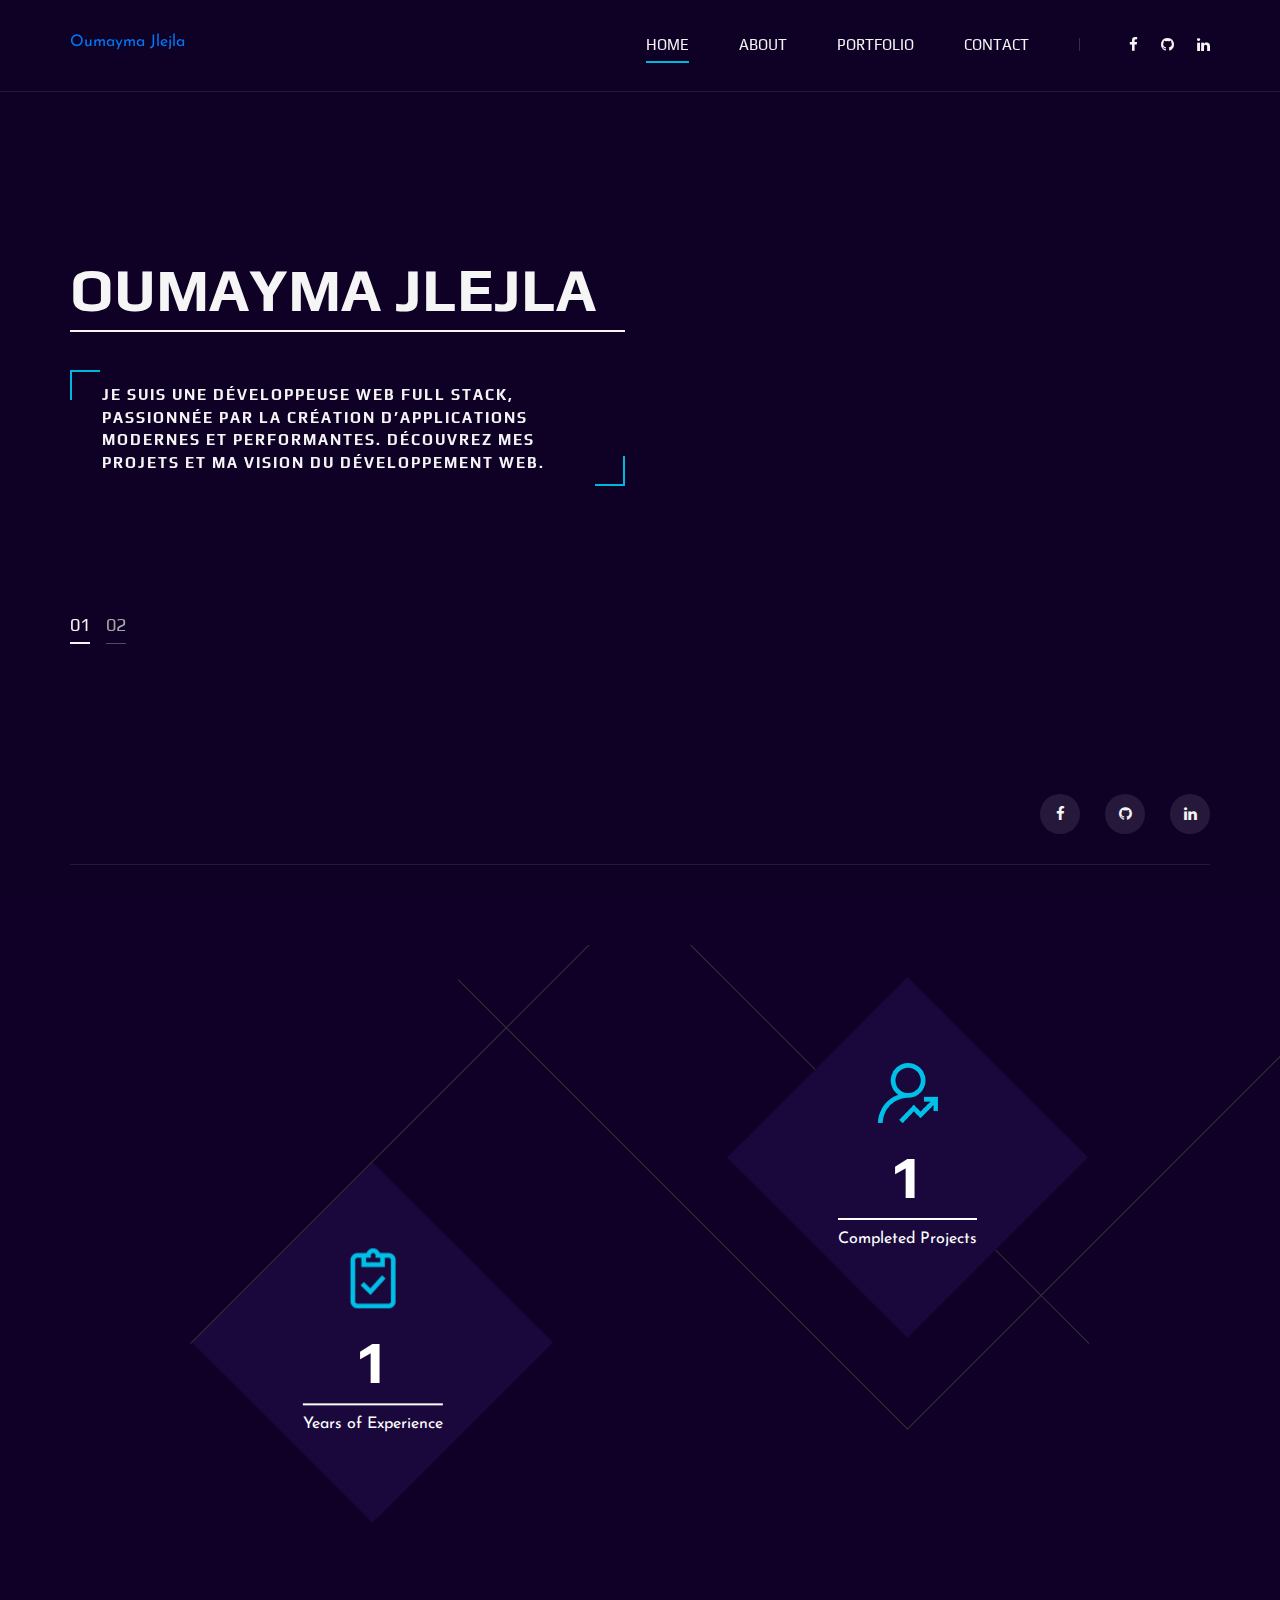
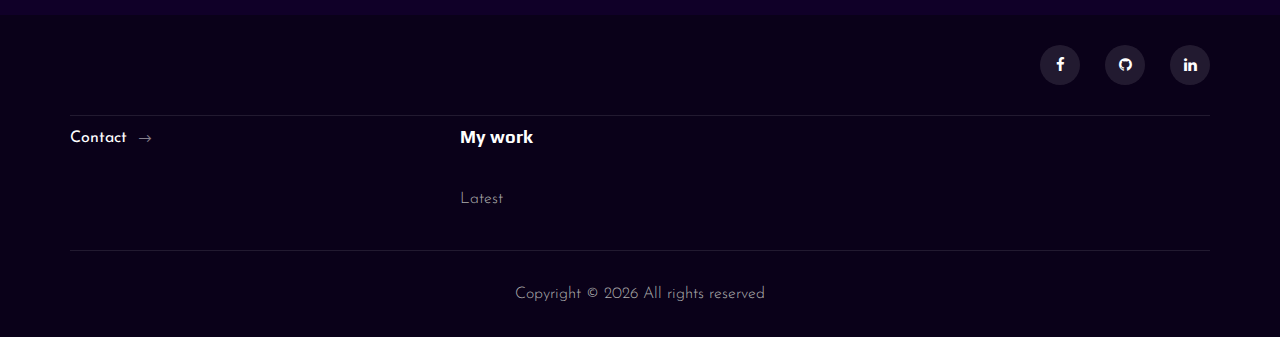
<file: index.html>
<!DOCTYPE html>
<html lang="zxx">

<head>
    <meta charset="UTF-8">
    <meta name="description">
    <meta name="keywords">
    <meta name="viewport" content="width=device-width, initial-scale=1.0">
    <meta http-equiv="X-UA-Compatible" content="ie=edge">
    <title>Oumayma Jlejla</title>
    <link href="https://fonts.googleapis.com/css2?family=Play:wght@400;700&display=swap" rel="stylesheet">
    <link href="https://fonts.googleapis.com/css2?family=Josefin+Sans:wght@300;400;500;600;700&display=swap" rel="stylesheet">
    <link rel="stylesheet" href="css/bootstrap.min.css" type="text/css">
    <link rel="stylesheet" href="css/font-awesome.min.css" type="text/css">
    <link rel="stylesheet" href="css/elegant-icons.css" type="text/css">
    <link rel="stylesheet" href="css/owl.carousel.min.css" type="text/css">
    <link rel="stylesheet" href="css/magnific-popup.css" type="text/css">
    <link rel="stylesheet" href="css/slicknav.min.css" type="text/css">
    <link rel="stylesheet" href="css/style.css" type="text/css">
</head>

<body>
    <div id="preloder">
        <div class="loader"></div>
    </div>

    <header class="header">
        <div class="container">
            <div class="row">
                <div class="col-lg-2">
                    <div class="header__logo">
                        <a href="./index.html">Oumayma Jlejla</a>
                    </div>
                </div>
                <div class="col-lg-10">
                    <div class="header__nav__option">
                        <nav class="header__nav__menu mobile-menu">
                            <ul>
                                <li class="active"><a href="./index.html">Home</a></li>
                                <li><a href="./about.html">About</a></li>
                                <li><a href="./portfolio.html">Portfolio</a></li>
                                <li><a href="./contact.html">Contact</a></li>
                            </ul>
                        </nav>
                        <div class="header__nav__social">
                            <a href="https://www.facebook.com/profile.php?id=100029088845374&locale=fr_FR"><i class="fa fa-facebook"></i></a>
                            <a href="https://github.com/oumayma728"><i class="fa fa-github"></i></a>
                            <a href="https://www.linkedin.com/in/oumayma-jlejla/"><i class="fa fa-linkedin"></i></a>
                        </div>
                    </div>
                </div>
            </div>
        </div>
    </header>

    <section class="hero">
        <div class="hero__slider owl-carousel">
            <div class="hero__item set-bg" data-setbg="">
                <div class="container">
                    <div class="row">
                        <div class="col-lg-6">
                            <div class="hero__text">
                                <h2>Oumayma Jlejla</h2>
                                <a href="#" class="primary-btn">Je suis une développeuse Web Full Stack, passionnée par la création d’applications modernes et performantes. Découvrez mes projets et ma vision du développement web.
                                </a>
                            </div>
                        </div>
                        <div class="col-lg-6">
                            <div class="hero__image">
                            </div>
                        </div>
                    </div>
                </div>
            </div>
            <div class="hero__item set-bg" data-setbg="">
                <div class="container">
                    <div class="row">
                        <div class="col-lg-6">
                            <div class="hero__text">
                                
                                <h2>Full Stack Developer</h2>

                            </div>
                        </div>
                    </div>
                </div>
            </div>
        </div>
    </section>

    <section class="services spad">
        <div class="container">
            <div class="footer__top">
                <div class="row">
                    <div class="col-lg-6 col-md-6">
                        <div class="footer__top__logo"></div>
                    </div>
                    <div class="col-lg-6 col-md-6">
                        <div class="footer__top__social">
                            <a href="https://www.facebook.com/profile.php?id=100029088845374&locale=fr_FR"><i class="fa fa-facebook"></i></a>
                            <a href="https://github.com/oumayma728"><i class="fa fa-github"></i></a>
                            <a href="https://www.linkedin.com/in/oumayma-jlejla/"><i class="fa fa-linkedin"></i></a>
                        </div>
                    </div>
                </div>
            </div>
        </div>
    </section>

    <section class="counter">
        <div class="container">
            <div class="counter__content">
                <div class="row">
                    <div class="col-lg-6 col-md-6 col-sm-6">
                        <div class="counter__item">
                            <div class="counter__item__text">
                                <img src="img/icons/ci-1.png" alt="Years of Experience">
                                <h2 class="counter_num">3</h2>
                                <p>Years of Experience</p>
                            </div>
                        </div>
                    </div>
                    <div class="col-lg-6 col-md-6 col-sm-6">
                        <div class="counter__item second__item">
                            <div class="counter__item__text">
                                <img src="img/icons/ci-2.png" alt="Number of Projects">
                                <h2 class="counter_num">+10</h2>
                                <p>Completed Projects</p>
                            </div>
                        </div>
                    </div>
                </div>
            </div>
        </div>
    </section>

    <footer class="footer">
        <div class="container">
            <div class="footer__top">
                <div class="row">
                    <div class="col-lg-6 col-md-6">
                        <div class="footer__top__logo"></div>
                    </div>
                    <div class="col-lg-6 col-md-6">
                        <div class="footer__top__social">
                            <a href="https://www.facebook.com/profile.php?id=100029088845374&locale=fr_FR"><i class="fa fa-facebook"></i></a>
                            <a href="https://github.com/oumayma728"><i class="fa fa-github"></i></a>
                            <a href="https://www.linkedin.com/in/oumayma-jlejla/"><i class="fa fa-linkedin"></i></a>
                        </div>
                    </div>
                </div>
            </div>
            <div class="footer__option">
                <div class="row">
                    <div class="col-lg-4 col-md-6 col-sm-6">
                        <div class="footer__option__item">
                            <a href="contact.html" class="read__more">Contact <span class="arrow_right"></span></a>
                        </div>
                    </div>
                    <div class="col-lg-2 col-md-3 col-sm-3">
                        <div class="footer__option__item">
                            <h5>My work</h5>
                            <ul>
                                <li><a href="portfolio.html">Latest</a></li>
                            </ul>
                        </div>
                    </div>
                </div>
            </div>
            <div class="footer__copyright">
                <div class="row">
                    <div class="col-lg-12 text-center">
                        <p class="footer__copyright__text">Copyright &copy; <script>document.write(new Date().getFullYear());</script> All rights reserved</p>
                    </div>
                </div>
            </div>
        </div>
    </footer>

    <script src="js/jquery-3.3.1.min.js"></script>
    <script src="js/bootstrap.min.js"></script>
    <script src="js/jquery.magnific-popup.min.js"></script>
    <script src="js/mixitup.min.js"></script>
    <script src="js/masonry.pkgd.min.js"></script>
    <script src="js/jquery.slicknav.js"></script>
    <script src="js/owl.carousel.min.js"></script>
    <script src="js/main.js"></script>
</body>

</html>
</file>
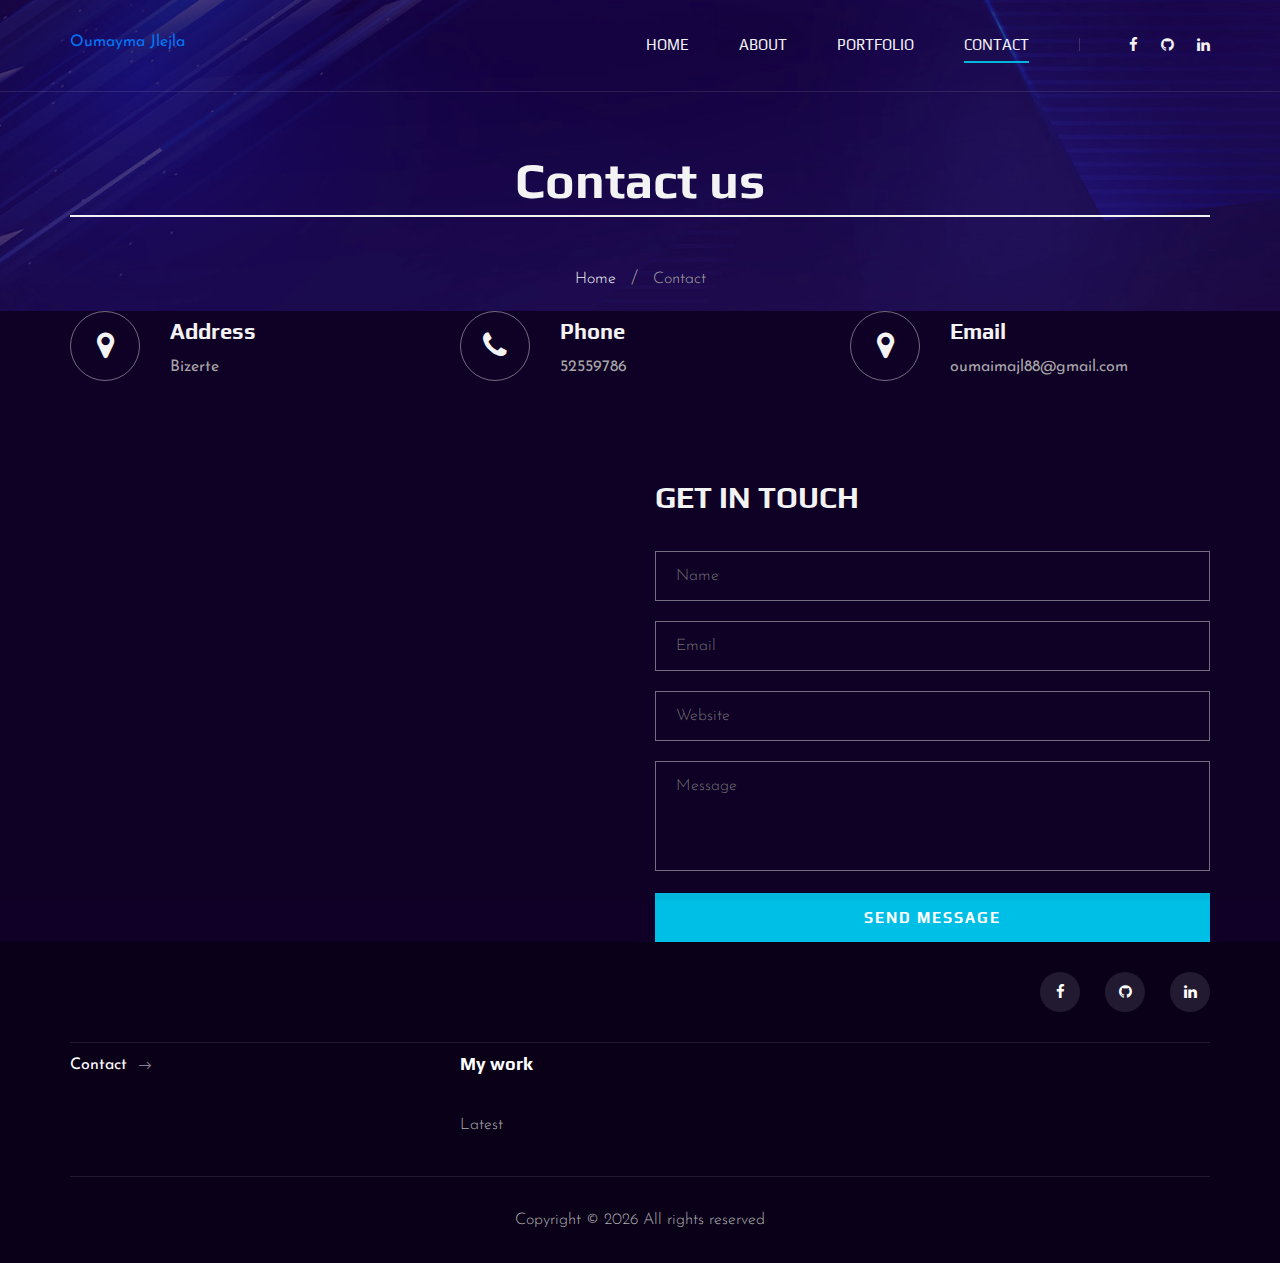
<file: contact.html>
<!DOCTYPE html>
<html lang="zxx">

<head>
    <meta charset="UTF-8">
    <meta name="description" content="Videograph Template">
    <meta name="keywords" content="Videograph, unica, creative, html">
    <meta name="viewport" content="width=device-width, initial-scale=1.0">
    <meta http-equiv="X-UA-Compatible" content="ie=edge">
    <title>Oumayma Jlejla</title>

    <!-- Google Font -->
    <link href="https://fonts.googleapis.com/css2?family=Play:wght@400;700&display=swap" rel="stylesheet">
    <link href="https://fonts.googleapis.com/css2?family=Josefin+Sans:wght@300;400;500;600;700&display=swap"
        rel="stylesheet">

    <!-- Css Styles -->
    <link rel="stylesheet" href="css/bootstrap.min.css" type="text/css">
    <link rel="stylesheet" href="css/font-awesome.min.css" type="text/css">
    <link rel="stylesheet" href="css/elegant-icons.css" type="text/css">
    <link rel="stylesheet" href="css/owl.carousel.min.css" type="text/css">
    <link rel="stylesheet" href="css/magnific-popup.css" type="text/css">
    <link rel="stylesheet" href="css/slicknav.min.css" type="text/css">
    <link rel="stylesheet" href="css/style.css" type="text/css">
</head>

<body>
    <!-- Page Preloder -->
    <div id="preloder">
        <div class="loader"></div>
    </div>

    <!-- Header Section Begin -->
    <header class="header">
        <div class="container">
            <div class="row">
                <div class="col-lg-2">
                    <div class="header__logo">
                        <a href="./index.html">Oumayma Jlejla</a>
                    </div>
                </div>
                <div class="col-lg-10">
                    <div class="header__nav__option">
                        <nav class="header__nav__menu mobile-menu">
                            <ul>
                                <li><a href="./index.html">Home</a></li>
                                <li><a href="./about.html">About</a></li>
                                <li><a href="./portfolio.html">Portfolio</a></li>
                                <li class="active"><a href="./contact.html">Contact</a></li>
                            </ul>
                        </nav>
                        <div class="header__nav__social">
                            <a href="https://www.facebook.com/profile.php?id=100029088845374&locale=fr_FR"><i class="fa fa-facebook"></i></a>
                            <a href="https://github.com/oumayma728"><i class="fa fa-github"></i></a>
                            <a href="https://www.linkedin.com/in/oumayma-jlejla/"><i class="fa fa-linkedin"></i></a>
                        </div>
                    </div>
                </div>
            </div>
            <div id="mobile-menu-wrap"></div>
        </div>
    </header>
    <!-- Header End -->

    <!-- Breadcrumb Begin -->
    <div class="breadcrumb-option spad set-bg" data-setbg="img/breadcrumb-bg.jpg">
        <div class="container">
            <div class="row">
                <div class="col-lg-12 text-center">
                    <div class="breadcrumb__text">
                        <h2>Contact us</h2>
                        <div class="breadcrumb__links">
                            <a href="index.html">Home</a>
                            <span>Contact</span>
                        </div>
                    </div>
                </div>
            </div>
        </div>
    </div>
    <!-- Breadcrumb End -->

    <!-- Contact Widget Section Begin -->
    <section class="contact-widget spad">
        <div class="container">
            <div class="row">
                <div class="col-lg-4 col-md-6 col-md-6 col-md-3">
                    <div class="contact__widget__item">
                        <div class="contact__widget__item__icon">
                            <i class="fa fa-map-marker"></i>
                        </div>
                        <div class="contact__widget__item__text">
                            <h4>Address</h4>
                            <p>Bizerte</p>
                        </div>
                    </div>
                </div>
                <div class="col-lg-4 col-md-6 col-md-6 col-md-3">
                    <div class="contact__widget__item">
                        <div class="contact__widget__item__icon">
                            <i class="fa fa-phone"></i>
                        </div>
                        <div class="contact__widget__item__text">
                            <h4>Phone</h4>
                            <p>52559786</p>
                        </div>
                    </div>
                </div>
                <div class="col-lg-4 col-md-6 col-md-6 col-md-3">
                    <div class="contact__widget__item">
                        <div class="contact__widget__item__icon">
                            <i class="fa fa-map-marker"></i>
                        </div>
                        <div class="contact__widget__item__text">
                            <h4>Email</h4>
                            <p>oumaimajl88@gmail.com</p>
                        </div>
                    </div>
                </div>
            </div>
        </div>
    </section>
    <!-- Contact Widget Section End -->

    <!-- Call To Action Section Begin -->
    <section class="contact spad">
        <div class="container">
            <div class="row">
                <div class="col-lg-6 col-md-6">
                    <div class="contact__map">
                        <iframe
                            src="https://www.google.com/maps/embed?pb=!1m18!1m12!1m3!1d3239.3045735228827!2d9.863611115294343!3d37.27534437984773!2m3!1f0!2f0!3f0!3m2!1i1024!2i768!4f13.1!3m3!1m2!1s0x12e31db91d631fa3%3A0x3629b3913a9064f5!2sBizerte%2C%20Tunisia!5e0!3m2!1sen!2stn!4v1702749187087!5m2!1sen!2stn"
                            height="450"
                            style="border:0; width:100%;"
                            allowfullscreen=""
                            loading="lazy"
                            referrerpolicy="no-referrer-when-downgrade">
                        </iframe>
                    </div>
                    
                </div>
                <div class="col-lg-6 col-md-6">
                    <div class="contact__form">
                        <h3>Get in touch</h3>
                        <form action="submit_message.php" method="POST">
                            <input type="text" name="name" placeholder="Name" required>
                            <input type="email" name="email" placeholder="Email" required>
                            <input type="text" name="website" placeholder="Website">
                            <textarea name="message" placeholder="Message" required></textarea>
                            <button type="submit" class="site-btn">Send Message</button>
                        </form>
                        
                    </div>
                </div>
            </div>
        </div>
    </section>
    <!-- Call To Action Section End -->

    <!-- Footer Section Begin -->
    <footer class="footer">
        <div class="container">
            <div class="footer__top">
                <div class="row">
                    <div class="col-lg-6 col-md-6">
                        <div class="footer__top__logo">                        </div>
                    </div>
                    <div class="col-lg-6 col-md-6">
                        <div class="footer__top__social">
                            <a href="https://www.facebook.com/profile.php?id=100029088845374&locale=fr_FR"><i class="fa fa-facebook"></i></a>
                            <a href="https://github.com/oumayma728"><i class="fa fa-github"></i></a>
                            <a href="https://www.linkedin.com/in/oumayma-jlejla/"><i class="fa fa-linkedin"></i></a>

                        </div>
                    </div>
                </div>
            </div>
            <div class="footer__option">
                <div class="row">
                    <div class="col-lg-4 col-md-6 col-sm-6">
                        <div class="footer__option__item">
                            <a href="#" class="read__more">Contact <span class="arrow_right"></span></a>
                        </div>
                    </div>
                    <div class="col-lg-2 col-md-3 col-sm-3">
                        <div class="footer__option__item">
                            <h5>My work</h5>
                            <ul>
                                <li><a href="#">Latest</a></li>
                            </ul>
                        </div>
                    </div>
                </div>
            </div>
            <div class="footer__copyright">
                <div class="row">
                    <div class="col-lg-12 text-center">
                        <!-- Link back to Colorlib can't be removed. Template is licensed under CC BY 3.0. -->
                        <p class="footer__copyright__text">Copyright &copy;
                            <script>
                                document.write(new Date().getFullYear());
                            </script>
                            All rights reserved 
                        </p>
    
                    </div>
                </div>
            </div>
        </div>
    </footer>

    <!-- Js Plugins -->
    <script src="js/jquery-3.3.1.min.js"></script>
    <script src="js/bootstrap.min.js"></script>
    <script src="js/jquery.magnific-popup.min.js"></script>
    <script src="js/mixitup.min.js"></script>
    <script src="js/masonry.pkgd.min.js"></script>
    <script src="js/jquery.slicknav.js"></script>
    <script src="js/owl.carousel.min.js"></script>
    <script src="js/main.js"></script>
</body>

</html>
</file>
<file: css/elegant-icons.css>
@font-face {
	font-family: 'ElegantIcons';
	src:url('../fonts/ElegantIcons.eot');
	src:url('../fonts/ElegantIcons.eot?#iefix') format('embedded-opentype'),
		url('../fonts/ElegantIcons.woff') format('woff'),
		url('../fonts/ElegantIcons.ttf') format('truetype'),
		url('../fonts/ElegantIcons.svg#ElegantIcons') format('svg');
	font-weight: normal;
	font-style: normal;
}

/* Use the following CSS code if you want to use data attributes for inserting your icons */
[data-icon]:before {
	font-family: 'ElegantIcons';
	content: attr(data-icon);
	speak: none;
	font-weight: normal;
	font-variant: normal;
	text-transform: none;
	line-height: 1;
	-webkit-font-smoothing: antialiased;
	-moz-osx-font-smoothing: grayscale;
}

/* Use the following CSS code if you want to have a class per icon */
/*
Instead of a list of all class selectors,
you can use the generic selector below, but it's slower:
[class*="your-class-prefix"] {
*/
.arrow_up, .arrow_down, .arrow_left, .arrow_right, .arrow_left-up, .arrow_right-up, .arrow_right-down, .arrow_left-down, .arrow-up-down, .arrow_up-down_alt, .arrow_left-right_alt, .arrow_left-right, .arrow_expand_alt2, .arrow_expand_alt, .arrow_condense, .arrow_expand, .arrow_move, .arrow_carrot-up, .arrow_carrot-down, .arrow_carrot-left, .arrow_carrot-right, .arrow_carrot-2up, .arrow_carrot-2down, .arrow_carrot-2left, .arrow_carrot-2right, .arrow_carrot-up_alt2, .arrow_carrot-down_alt2, .arrow_carrot-left_alt2, .arrow_carrot-right_alt2, .arrow_carrot-2up_alt2, .arrow_carrot-2down_alt2, .arrow_carrot-2left_alt2, .arrow_carrot-2right_alt2, .arrow_triangle-up, .arrow_triangle-down, .arrow_triangle-left, .arrow_triangle-right, .arrow_triangle-up_alt2, .arrow_triangle-down_alt2, .arrow_triangle-left_alt2, .arrow_triangle-right_alt2, .arrow_back, .icon_minus-06, .icon_plus, .icon_close, .icon_check, .icon_minus_alt2, .icon_plus_alt2, .icon_close_alt2, .icon_check_alt2, .icon_zoom-out_alt, .icon_zoom-in_alt, .icon_search, .icon_box-empty, .icon_box-selected, .icon_minus-box, .icon_plus-box, .icon_box-checked, .icon_circle-empty, .icon_circle-slelected, .icon_stop_alt2, .icon_stop, .icon_pause_alt2, .icon_pause, .icon_menu, .icon_menu-square_alt2, .icon_menu-circle_alt2, .icon_ul, .icon_ol, .icon_adjust-horiz, .icon_adjust-vert, .icon_document_alt, .icon_documents_alt, .icon_pencil, .icon_pencil-edit_alt, .icon_pencil-edit, .icon_folder-alt, .icon_folder-open_alt, .icon_folder-add_alt, .icon_info_alt, .icon_error-oct_alt, .icon_error-circle_alt, .icon_error-triangle_alt, .icon_question_alt2, .icon_question, .icon_comment_alt, .icon_chat_alt, .icon_vol-mute_alt, .icon_volume-low_alt, .icon_volume-high_alt, .icon_quotations, .icon_quotations_alt2, .icon_clock_alt, .icon_lock_alt, .icon_lock-open_alt, .icon_key_alt, .icon_cloud_alt, .icon_cloud-upload_alt, .icon_cloud-download_alt, .icon_image, .icon_images, .icon_lightbulb_alt, .icon_gift_alt, .icon_house_alt, .icon_genius, .icon_mobile, .icon_tablet, .icon_laptop, .icon_desktop, .icon_camera_alt, .icon_mail_alt, .icon_cone_alt, .icon_ribbon_alt, .icon_bag_alt, .icon_creditcard, .icon_cart_alt, .icon_paperclip, .icon_tag_alt, .icon_tags_alt, .icon_trash_alt, .icon_cursor_alt, .icon_mic_alt, .icon_compass_alt, .icon_pin_alt, .icon_pushpin_alt, .icon_map_alt, .icon_drawer_alt, .icon_toolbox_alt, .icon_book_alt, .icon_calendar, .icon_film, .icon_table, .icon_contacts_alt, .icon_headphones, .icon_lifesaver, .icon_piechart, .icon_refresh, .icon_link_alt, .icon_link, .icon_loading, .icon_blocked, .icon_archive_alt, .icon_heart_alt, .icon_star_alt, .icon_star-half_alt, .icon_star, .icon_star-half, .icon_tools, .icon_tool, .icon_cog, .icon_cogs, .arrow_up_alt, .arrow_down_alt, .arrow_left_alt, .arrow_right_alt, .arrow_left-up_alt, .arrow_right-up_alt, .arrow_right-down_alt, .arrow_left-down_alt, .arrow_condense_alt, .arrow_expand_alt3, .arrow_carrot_up_alt, .arrow_carrot-down_alt, .arrow_carrot-left_alt, .arrow_carrot-right_alt, .arrow_carrot-2up_alt, .arrow_carrot-2dwnn_alt, .arrow_carrot-2left_alt, .arrow_carrot-2right_alt, .arrow_triangle-up_alt, .arrow_triangle-down_alt, .arrow_triangle-left_alt, .arrow_triangle-right_alt, .icon_minus_alt, .icon_plus_alt, .icon_close_alt, .icon_check_alt, .icon_zoom-out, .icon_zoom-in, .icon_stop_alt, .icon_menu-square_alt, .icon_menu-circle_alt, .icon_document, .icon_documents, .icon_pencil_alt, .icon_folder, .icon_folder-open, .icon_folder-add, .icon_folder_upload, .icon_folder_download, .icon_info, .icon_error-circle, .icon_error-oct, .icon_error-triangle, .icon_question_alt, .icon_comment, .icon_chat, .icon_vol-mute, .icon_volume-low, .icon_volume-high, .icon_quotations_alt, .icon_clock, .icon_lock, .icon_lock-open, .icon_key, .icon_cloud, .icon_cloud-upload, .icon_cloud-download, .icon_lightbulb, .icon_gift, .icon_house, .icon_camera, .icon_mail, .icon_cone, .icon_ribbon, .icon_bag, .icon_cart, .icon_tag, .icon_tags, .icon_trash, .icon_cursor, .icon_mic, .icon_compass, .icon_pin, .icon_pushpin, .icon_map, .icon_drawer, .icon_toolbox, .icon_book, .icon_contacts, .icon_archive, .icon_heart, .icon_profile, .icon_group, .icon_grid-2x2, .icon_grid-3x3, .icon_music, .icon_pause_alt, .icon_phone, .icon_upload, .icon_download, .social_facebook, .social_twitter, .social_pinterest, .social_googleplus, .social_tumblr, .social_tumbleupon, .social_wordpress, .social_instagram, .social_dribbble, .social_vimeo, .social_linkedin, .social_rss, .social_deviantart, .social_share, .social_myspace, .social_skype, .social_youtube, .social_picassa, .social_googledrive, .social_flickr, .social_blogger, .social_spotify, .social_delicious, .social_facebook_circle, .social_twitter_circle, .social_pinterest_circle, .social_googleplus_circle, .social_tumblr_circle, .social_stumbleupon_circle, .social_wordpress_circle, .social_instagram_circle, .social_dribbble_circle, .social_vimeo_circle, .social_linkedin_circle, .social_rss_circle, .social_deviantart_circle, .social_share_circle, .social_myspace_circle, .social_skype_circle, .social_youtube_circle, .social_picassa_circle, .social_googledrive_alt2, .social_flickr_circle, .social_blogger_circle, .social_spotify_circle, .social_delicious_circle, .social_facebook_square, .social_twitter_square, .social_pinterest_square, .social_googleplus_square, .social_tumblr_square, .social_stumbleupon_square, .social_wordpress_square, .social_instagram_square, .social_dribbble_square, .social_vimeo_square, .social_linkedin_square, .social_rss_square, .social_deviantart_square, .social_share_square, .social_myspace_square, .social_skype_square, .social_youtube_square, .social_picassa_square, .social_googledrive_square, .social_flickr_square, .social_blogger_square, .social_spotify_square, .social_delicious_square, .icon_printer, .icon_calulator, .icon_building, .icon_floppy, .icon_drive, .icon_search-2, .icon_id, .icon_id-2, .icon_puzzle, .icon_like, .icon_dislike, .icon_mug, .icon_currency, .icon_wallet, .icon_pens, .icon_easel, .icon_flowchart, .icon_datareport, .icon_briefcase, .icon_shield, .icon_percent, .icon_globe, .icon_globe-2, .icon_target, .icon_hourglass, .icon_balance, .icon_rook, .icon_printer-alt, .icon_calculator_alt, .icon_building_alt, .icon_floppy_alt, .icon_drive_alt, .icon_search_alt, .icon_id_alt, .icon_id-2_alt, .icon_puzzle_alt, .icon_like_alt, .icon_dislike_alt, .icon_mug_alt, .icon_currency_alt, .icon_wallet_alt, .icon_pens_alt, .icon_easel_alt, .icon_flowchart_alt, .icon_datareport_alt, .icon_briefcase_alt, .icon_shield_alt, .icon_percent_alt, .icon_globe_alt, .icon_clipboard {
	font-family: 'ElegantIcons';
	speak: none;
	font-style: normal;
	font-weight: normal;
	font-variant: normal;
	text-transform: none;
	line-height: 1;
	-webkit-font-smoothing: antialiased;
}
.arrow_up:before {
	content: "\21";
}
.arrow_down:before {
	content: "\22";
}
.arrow_left:before {
	content: "\23";
}
.arrow_right:before {
	content: "\24";
}
.arrow_left-up:before {
	content: "\25";
}
.arrow_right-up:before {
	content: "\26";
}
.arrow_right-down:before {
	content: "\27";
}
.arrow_left-down:before {
	content: "\28";
}
.arrow-up-down:before {
	content: "\29";
}
.arrow_up-down_alt:before {
	content: "\2a";
}
.arrow_left-right_alt:before {
	content: "\2b";
}
.arrow_left-right:before {
	content: "\2c";
}
.arrow_expand_alt2:before {
	content: "\2d";
}
.arrow_expand_alt:before {
	content: "\2e";
}
.arrow_condense:before {
	content: "\2f";
}
.arrow_expand:before {
	content: "\30";
}
.arrow_move:before {
	content: "\31";
}
.arrow_carrot-up:before {
	content: "\32";
}
.arrow_carrot-down:before {
	content: "\33";
}
.arrow_carrot-left:before {
	content: "\34";
}
.arrow_carrot-right:before {
	content: "\35";
}
.arrow_carrot-2up:before {
	content: "\36";
}
.arrow_carrot-2down:before {
	content: "\37";
}
.arrow_carrot-2left:before {
	content: "\38";
}
.arrow_carrot-2right:before {
	content: "\39";
}
.arrow_carrot-up_alt2:before {
	content: "\3a";
}
.arrow_carrot-down_alt2:before {
	content: "\3b";
}
.arrow_carrot-left_alt2:before {
	content: "\3c";
}
.arrow_carrot-right_alt2:before {
	content: "\3d";
}
.arrow_carrot-2up_alt2:before {
	content: "\3e";
}
.arrow_carrot-2down_alt2:before {
	content: "\3f";
}
.arrow_carrot-2left_alt2:before {
	content: "\40";
}
.arrow_carrot-2right_alt2:before {
	content: "\41";
}
.arrow_triangle-up:before {
	content: "\42";
}
.arrow_triangle-down:before {
	content: "\43";
}
.arrow_triangle-left:before {
	content: "\44";
}
.arrow_triangle-right:before {
	content: "\45";
}
.arrow_triangle-up_alt2:before {
	content: "\46";
}
.arrow_triangle-down_alt2:before {
	content: "\47";
}
.arrow_triangle-left_alt2:before {
	content: "\48";
}
.arrow_triangle-right_alt2:before {
	content: "\49";
}
.arrow_back:before {
	content: "\4a";
}
.icon_minus-06:before {
	content: "\4b";
}
.icon_plus:before {
	content: "\4c";
}
.icon_close:before {
	content: "\4d";
}
.icon_check:before {
	content: "\4e";
}
.icon_minus_alt2:before {
	content: "\4f";
}
.icon_plus_alt2:before {
	content: "\50";
}
.icon_close_alt2:before {
	content: "\51";
}
.icon_check_alt2:before {
	content: "\52";
}
.icon_zoom-out_alt:before {
	content: "\53";
}
.icon_zoom-in_alt:before {
	content: "\54";
}
.icon_search:before {
	content: "\55";
}
.icon_box-empty:before {
	content: "\56";
}
.icon_box-selected:before {
	content: "\57";
}
.icon_minus-box:before {
	content: "\58";
}
.icon_plus-box:before {
	content: "\59";
}
.icon_box-checked:before {
	content: "\5a";
}
.icon_circle-empty:before {
	content: "\5b";
}
.icon_circle-slelected:before {
	content: "\5c";
}
.icon_stop_alt2:before {
	content: "\5d";
}
.icon_stop:before {
	content: "\5e";
}
.icon_pause_alt2:before {
	content: "\5f";
}
.icon_pause:before {
	content: "\60";
}
.icon_menu:before {
	content: "\61";
}
.icon_menu-square_alt2:before {
	content: "\62";
}
.icon_menu-circle_alt2:before {
	content: "\63";
}
.icon_ul:before {
	content: "\64";
}
.icon_ol:before {
	content: "\65";
}
.icon_adjust-horiz:before {
	content: "\66";
}
.icon_adjust-vert:before {
	content: "\67";
}
.icon_document_alt:before {
	content: "\68";
}
.icon_documents_alt:before {
	content: "\69";
}
.icon_pencil:before {
	content: "\6a";
}
.icon_pencil-edit_alt:before {
	content: "\6b";
}
.icon_pencil-edit:before {
	content: "\6c";
}
.icon_folder-alt:before {
	content: "\6d";
}
.icon_folder-open_alt:before {
	content: "\6e";
}
.icon_folder-add_alt:before {
	content: "\6f";
}
.icon_info_alt:before {
	content: "\70";
}
.icon_error-oct_alt:before {
	content: "\71";
}
.icon_error-circle_alt:before {
	content: "\72";
}
.icon_error-triangle_alt:before {
	content: "\73";
}
.icon_question_alt2:before {
	content: "\74";
}
.icon_question:before {
	content: "\75";
}
.icon_comment_alt:before {
	content: "\76";
}
.icon_chat_alt:before {
	content: "\77";
}
.icon_vol-mute_alt:before {
	content: "\78";
}
.icon_volume-low_alt:before {
	content: "\79";
}
.icon_volume-high_alt:before {
	content: "\7a";
}
.icon_quotations:before {
	content: "\7b";
}
.icon_quotations_alt2:before {
	content: "\7c";
}
.icon_clock_alt:before {
	content: "\7d";
}
.icon_lock_alt:before {
	content: "\7e";
}
.icon_lock-open_alt:before {
	content: "\e000";
}
.icon_key_alt:before {
	content: "\e001";
}
.icon_cloud_alt:before {
	content: "\e002";
}
.icon_cloud-upload_alt:before {
	content: "\e003";
}
.icon_cloud-download_alt:before {
	content: "\e004";
}
.icon_image:before {
	content: "\e005";
}
.icon_images:before {
	content: "\e006";
}
.icon_lightbulb_alt:before {
	content: "\e007";
}
.icon_gift_alt:before {
	content: "\e008";
}
.icon_house_alt:before {
	content: "\e009";
}
.icon_genius:before {
	content: "\e00a";
}
.icon_mobile:before {
	content: "\e00b";
}
.icon_tablet:before {
	content: "\e00c";
}
.icon_laptop:before {
	content: "\e00d";
}
.icon_desktop:before {
	content: "\e00e";
}
.icon_camera_alt:before {
	content: "\e00f";
}
.icon_mail_alt:before {
	content: "\e010";
}
.icon_cone_alt:before {
	content: "\e011";
}
.icon_ribbon_alt:before {
	content: "\e012";
}
.icon_bag_alt:before {
	content: "\e013";
}
.icon_creditcard:before {
	content: "\e014";
}
.icon_cart_alt:before {
	content: "\e015";
}
.icon_paperclip:before {
	content: "\e016";
}
.icon_tag_alt:before {
	content: "\e017";
}
.icon_tags_alt:before {
	content: "\e018";
}
.icon_trash_alt:before {
	content: "\e019";
}
.icon_cursor_alt:before {
	content: "\e01a";
}
.icon_mic_alt:before {
	content: "\e01b";
}
.icon_compass_alt:before {
	content: "\e01c";
}
.icon_pin_alt:before {
	content: "\e01d";
}
.icon_pushpin_alt:before {
	content: "\e01e";
}
.icon_map_alt:before {
	content: "\e01f";
}
.icon_drawer_alt:before {
	content: "\e020";
}
.icon_toolbox_alt:before {
	content: "\e021";
}
.icon_book_alt:before {
	content: "\e022";
}
.icon_calendar:before {
	content: "\e023";
}
.icon_film:before {
	content: "\e024";
}
.icon_table:before {
	content: "\e025";
}
.icon_contacts_alt:before {
	content: "\e026";
}
.icon_headphones:before {
	content: "\e027";
}
.icon_lifesaver:before {
	content: "\e028";
}
.icon_piechart:before {
	content: "\e029";
}
.icon_refresh:before {
	content: "\e02a";
}
.icon_link_alt:before {
	content: "\e02b";
}
.icon_link:before {
	content: "\e02c";
}
.icon_loading:before {
	content: "\e02d";
}
.icon_blocked:before {
	content: "\e02e";
}
.icon_archive_alt:before {
	content: "\e02f";
}
.icon_heart_alt:before {
	content: "\e030";
}
.icon_star_alt:before {
	content: "\e031";
}
.icon_star-half_alt:before {
	content: "\e032";
}
.icon_star:before {
	content: "\e033";
}
.icon_star-half:before {
	content: "\e034";
}
.icon_tools:before {
	content: "\e035";
}
.icon_tool:before {
	content: "\e036";
}
.icon_cog:before {
	content: "\e037";
}
.icon_cogs:before {
	content: "\e038";
}
.arrow_up_alt:before {
	content: "\e039";
}
.arrow_down_alt:before {
	content: "\e03a";
}
.arrow_left_alt:before {
	content: "\e03b";
}
.arrow_right_alt:before {
	content: "\e03c";
}
.arrow_left-up_alt:before {
	content: "\e03d";
}
.arrow_right-up_alt:before {
	content: "\e03e";
}
.arrow_right-down_alt:before {
	content: "\e03f";
}
.arrow_left-down_alt:before {
	content: "\e040";
}
.arrow_condense_alt:before {
	content: "\e041";
}
.arrow_expand_alt3:before {
	content: "\e042";
}
.arrow_carrot_up_alt:before {
	content: "\e043";
}
.arrow_carrot-down_alt:before {
	content: "\e044";
}
.arrow_carrot-left_alt:before {
	content: "\e045";
}
.arrow_carrot-right_alt:before {
	content: "\e046";
}
.arrow_carrot-2up_alt:before {
	content: "\e047";
}
.arrow_carrot-2dwnn_alt:before {
	content: "\e048";
}
.arrow_carrot-2left_alt:before {
	content: "\e049";
}
.arrow_carrot-2right_alt:before {
	content: "\e04a";
}
.arrow_triangle-up_alt:before {
	content: "\e04b";
}
.arrow_triangle-down_alt:before {
	content: "\e04c";
}
.arrow_triangle-left_alt:before {
	content: "\e04d";
}
.arrow_triangle-right_alt:before {
	content: "\e04e";
}
.icon_minus_alt:before {
	content: "\e04f";
}
.icon_plus_alt:before {
	content: "\e050";
}
.icon_close_alt:before {
	content: "\e051";
}
.icon_check_alt:before {
	content: "\e052";
}
.icon_zoom-out:before {
	content: "\e053";
}
.icon_zoom-in:before {
	content: "\e054";
}
.icon_stop_alt:before {
	content: "\e055";
}
.icon_menu-square_alt:before {
	content: "\e056";
}
.icon_menu-circle_alt:before {
	content: "\e057";
}
.icon_document:before {
	content: "\e058";
}
.icon_documents:before {
	content: "\e059";
}
.icon_pencil_alt:before {
	content: "\e05a";
}
.icon_folder:before {
	content: "\e05b";
}
.icon_folder-open:before {
	content: "\e05c";
}
.icon_folder-add:before {
	content: "\e05d";
}
.icon_folder_upload:before {
	content: "\e05e";
}
.icon_folder_download:before {
	content: "\e05f";
}
.icon_info:before {
	content: "\e060";
}
.icon_error-circle:before {
	content: "\e061";
}
.icon_error-oct:before {
	content: "\e062";
}
.icon_error-triangle:before {
	content: "\e063";
}
.icon_question_alt:before {
	content: "\e064";
}
.icon_comment:before {
	content: "\e065";
}
.icon_chat:before {
	content: "\e066";
}
.icon_vol-mute:before {
	content: "\e067";
}
.icon_volume-low:before {
	content: "\e068";
}
.icon_volume-high:before {
	content: "\e069";
}
.icon_quotations_alt:before {
	content: "\e06a";
}
.icon_clock:before {
	content: "\e06b";
}
.icon_lock:before {
	content: "\e06c";
}
.icon_lock-open:before {
	content: "\e06d";
}
.icon_key:before {
	content: "\e06e";
}
.icon_cloud:before {
	content: "\e06f";
}
.icon_cloud-upload:before {
	content: "\e070";
}
.icon_cloud-download:before {
	content: "\e071";
}
.icon_lightbulb:before {
	content: "\e072";
}
.icon_gift:before {
	content: "\e073";
}
.icon_house:before {
	content: "\e074";
}
.icon_camera:before {
	content: "\e075";
}
.icon_mail:before {
	content: "\e076";
}
.icon_cone:before {
	content: "\e077";
}
.icon_ribbon:before {
	content: "\e078";
}
.icon_bag:before {
	content: "\e079";
}
.icon_cart:before {
	content: "\e07a";
}
.icon_tag:before {
	content: "\e07b";
}
.icon_tags:before {
	content: "\e07c";
}
.icon_trash:before {
	content: "\e07d";
}
.icon_cursor:before {
	content: "\e07e";
}
.icon_mic:before {
	content: "\e07f";
}
.icon_compass:before {
	content: "\e080";
}
.icon_pin:before {
	content: "\e081";
}
.icon_pushpin:before {
	content: "\e082";
}
.icon_map:before {
	content: "\e083";
}
.icon_drawer:before {
	content: "\e084";
}
.icon_toolbox:before {
	content: "\e085";
}
.icon_book:before {
	content: "\e086";
}
.icon_contacts:before {
	content: "\e087";
}
.icon_archive:before {
	content: "\e088";
}
.icon_heart:before {
	content: "\e089";
}
.icon_profile:before {
	content: "\e08a";
}
.icon_group:before {
	content: "\e08b";
}
.icon_grid-2x2:before {
	content: "\e08c";
}
.icon_grid-3x3:before {
	content: "\e08d";
}
.icon_music:before {
	content: "\e08e";
}
.icon_pause_alt:before {
	content: "\e08f";
}
.icon_phone:before {
	content: "\e090";
}
.icon_upload:before {
	content: "\e091";
}
.icon_download:before {
	content: "\e092";
}
.social_facebook:before {
	content: "\e093";
}
.social_twitter:before {
	content: "\e094";
}
.social_pinterest:before {
	content: "\e095";
}
.social_googleplus:before {
	content: "\e096";
}
.social_tumblr:before {
	content: "\e097";
}
.social_tumbleupon:before {
	content: "\e098";
}
.social_wordpress:before {
	content: "\e099";
}
.social_instagram:before {
	content: "\e09a";
}
.social_dribbble:before {
	content: "\e09b";
}
.social_vimeo:before {
	content: "\e09c";
}
.social_linkedin:before {
	content: "\e09d";
}
.social_rss:before {
	content: "\e09e";
}
.social_deviantart:before {
	content: "\e09f";
}
.social_share:before {
	content: "\e0a0";
}
.social_myspace:before {
	content: "\e0a1";
}
.social_skype:before {
	content: "\e0a2";
}
.social_youtube:before {
	content: "\e0a3";
}
.social_picassa:before {
	content: "\e0a4";
}
.social_googledrive:before {
	content: "\e0a5";
}
.social_flickr:before {
	content: "\e0a6";
}
.social_blogger:before {
	content: "\e0a7";
}
.social_spotify:before {
	content: "\e0a8";
}
.social_delicious:before {
	content: "\e0a9";
}
.social_facebook_circle:before {
	content: "\e0aa";
}
.social_twitter_circle:before {
	content: "\e0ab";
}
.social_pinterest_circle:before {
	content: "\e0ac";
}
.social_googleplus_circle:before {
	content: "\e0ad";
}
.social_tumblr_circle:before {
	content: "\e0ae";
}
.social_stumbleupon_circle:before {
	content: "\e0af";
}
.social_wordpress_circle:before {
	content: "\e0b0";
}
.social_instagram_circle:before {
	content: "\e0b1";
}
.social_dribbble_circle:before {
	content: "\e0b2";
}
.social_vimeo_circle:before {
	content: "\e0b3";
}
.social_linkedin_circle:before {
	content: "\e0b4";
}
.social_rss_circle:before {
	content: "\e0b5";
}
.social_deviantart_circle:before {
	content: "\e0b6";
}
.social_share_circle:before {
	content: "\e0b7";
}
.social_myspace_circle:before {
	content: "\e0b8";
}
.social_skype_circle:before {
	content: "\e0b9";
}
.social_youtube_circle:before {
	content: "\e0ba";
}
.social_picassa_circle:before {
	content: "\e0bb";
}
.social_googledrive_alt2:before {
	content: "\e0bc";
}
.social_flickr_circle:before {
	content: "\e0bd";
}
.social_blogger_circle:before {
	content: "\e0be";
}
.social_spotify_circle:before {
	content: "\e0bf";
}
.social_delicious_circle:before {
	content: "\e0c0";
}
.social_facebook_square:before {
	content: "\e0c1";
}
.social_twitter_square:before {
	content: "\e0c2";
}
.social_pinterest_square:before {
	content: "\e0c3";
}
.social_googleplus_square:before {
	content: "\e0c4";
}
.social_tumblr_square:before {
	content: "\e0c5";
}
.social_stumbleupon_square:before {
	content: "\e0c6";
}
.social_wordpress_square:before {
	content: "\e0c7";
}
.social_instagram_square:before {
	content: "\e0c8";
}
.social_dribbble_square:before {
	content: "\e0c9";
}
.social_vimeo_square:before {
	content: "\e0ca";
}
.social_linkedin_square:before {
	content: "\e0cb";
}
.social_rss_square:before {
	content: "\e0cc";
}
.social_deviantart_square:before {
	content: "\e0cd";
}
.social_share_square:before {
	content: "\e0ce";
}
.social_myspace_square:before {
	content: "\e0cf";
}
.social_skype_square:before {
	content: "\e0d0";
}
.social_youtube_square:before {
	content: "\e0d1";
}
.social_picassa_square:before {
	content: "\e0d2";
}
.social_googledrive_square:before {
	content: "\e0d3";
}
.social_flickr_square:before {
	content: "\e0d4";
}
.social_blogger_square:before {
	content: "\e0d5";
}
.social_spotify_square:before {
	content: "\e0d6";
}
.social_delicious_square:before {
	content: "\e0d7";
}
.icon_printer:before {
	content: "\e103";
}
.icon_calulator:before {
	content: "\e0ee";
}
.icon_building:before {
	content: "\e0ef";
}
.icon_floppy:before {
	content: "\e0e8";
}
.icon_drive:before {
	content: "\e0ea";
}
.icon_search-2:before {
	content: "\e101";
}
.icon_id:before {
	content: "\e107";
}
.icon_id-2:before {
	content: "\e108";
}
.icon_puzzle:before {
	content: "\e102";
}
.icon_like:before {
	content: "\e106";
}
.icon_dislike:before {
	content: "\e0eb";
}
.icon_mug:before {
	content: "\e105";
}
.icon_currency:before {
	content: "\e0ed";
}
.icon_wallet:before {
	content: "\e100";
}
.icon_pens:before {
	content: "\e104";
}
.icon_easel:before {
	content: "\e0e9";
}
.icon_flowchart:before {
	content: "\e109";
}
.icon_datareport:before {
	content: "\e0ec";
}
.icon_briefcase:before {
	content: "\e0fe";
}
.icon_shield:before {
	content: "\e0f6";
}
.icon_percent:before {
	content: "\e0fb";
}
.icon_globe:before {
	content: "\e0e2";
}
.icon_globe-2:before {
	content: "\e0e3";
}
.icon_target:before {
	content: "\e0f5";
}
.icon_hourglass:before {
	content: "\e0e1";
}
.icon_balance:before {
	content: "\e0ff";
}
.icon_rook:before {
	content: "\e0f8";
}
.icon_printer-alt:before {
	content: "\e0fa";
}
.icon_calculator_alt:before {
	content: "\e0e7";
}
.icon_building_alt:before {
	content: "\e0fd";
}
.icon_floppy_alt:before {
	content: "\e0e4";
}
.icon_drive_alt:before {
	content: "\e0e5";
}
.icon_search_alt:before {
	content: "\e0f7";
}
.icon_id_alt:before {
	content: "\e0e0";
}
.icon_id-2_alt:before {
	content: "\e0fc";
}
.icon_puzzle_alt:before {
	content: "\e0f9";
}
.icon_like_alt:before {
	content: "\e0dd";
}
.icon_dislike_alt:before {
	content: "\e0f1";
}
.icon_mug_alt:before {
	content: "\e0dc";
}
.icon_currency_alt:before {
	content: "\e0f3";
}
.icon_wallet_alt:before {
	content: "\e0d8";
}
.icon_pens_alt:before {
	content: "\e0db";
}
.icon_easel_alt:before {
	content: "\e0f0";
}
.icon_flowchart_alt:before {
	content: "\e0df";
}
.icon_datareport_alt:before {
	content: "\e0f2";
}
.icon_briefcase_alt:before {
	content: "\e0f4";
}
.icon_shield_alt:before {
	content: "\e0d9";
}
.icon_percent_alt:before {
	content: "\e0da";
}
.icon_globe_alt:before {
	content: "\e0de";
}
.icon_clipboard:before {
	content: "\e0e6";
}


	.glyph {
		float: left;
		text-align: center;
		padding: .75em;
		margin: .4em 1.5em .75em 0;
		width: 6em;
text-shadow: none;
	}
        .glyph_big {
        font-size: 128px;
        color: #59c5dc;
        float: left;
        margin-right: 20px;
        }

        .glyph div { padding-bottom: 10px;}

	.glyph input {
		font-family: consolas, monospace;
		font-size: 12px;
		width: 100%;
		text-align: center;
		border: 0;
		box-shadow: 0 0 0 1px #ccc;
		padding: .2em;
                -moz-border-radius: 5px;
                -webkit-border-radius: 5px;
	}
	.centered {
		margin-left: auto;
		margin-right: auto;
	}
	.glyph .fs1 {
		font-size: 2em;
	}
</file>
<file: css/style.css>
/******************************************************************
  Template Name: Dreams
  Description: Dreams wedding template
  Author: Colorib
  Author URI: https://colorlib.com/
  Version: 1.0
  Created: Colorib
******************************************************************/
/*------------------------------------------------------------------
[Table of contents]

1.  Template default CSS
	1.1	Variables
	1.2	Mixins
	1.3	Flexbox
	1.4	Reset
2.  Helper Css
3.  Header Section
4.  Hero Section
5.  Services Section
6.  Counter Section
8.  Latest Section
9.  Contact
10.  Footer Style
-------------------------------------------------------------------*/
/*----------------------------------------*/
/* Template default CSS
/*----------------------------------------*/
html,
body {
  height: 100%;
  font-family: "Josefin Sans", sans-serif;
  -webkit-font-smoothing: antialiased;
  background-color: #100028;
}

h1,
h2,
h3,
h4,
h5,
h6 {
  margin: 0;
  color: #111111;
  font-weight: 400;
  font-family: "Play", sans-serif;
}

h1 {
  font-size: 70px;
}

h2 {
  font-size: 36px;
}

h3 {
  font-size: 30px;
}

h4 {
  font-size: 24px;
}

h5 {
  font-size: 18px;
}

h6 {
  font-size: 16px;
}

p {
  font-size: 16px;
  font-family: "Josefin Sans", sans-serif;
  color: #adadad;
  font-weight: 400;
  line-height: 26px;
  margin: 0 0 15px 0;
}

img {
  max-width: 100%;
}

input:focus,
select:focus,
button:focus,
textarea:focus {
  outline: none;
}

a:hover,
a:focus {
  text-decoration: none;
  outline: none;
  color: #fff;
}

ul,
ol {
  padding: 0;
  margin: 0;
}

/*---------------------
  Helper CSS
-----------------------*/
.section-title {
  margin-bottom: 50px;
}
.section-title.center-title {
  text-align: center;
}
.section-title.center-title h2:after {
  right: 0;
  margin: 0 auto;
}
.section-title span {
  color: #ffffff;
  display: block;
  font-size: 16px;
  letter-spacing: 2px;
  text-transform: uppercase;
  margin-bottom: 6px;
}
.section-title h2 {
  color: #ffffff;
  font-weight: 700;
  text-transform: uppercase;
  position: relative;
  padding-bottom: 25px;
}
.section-title h2:after {
  position: absolute;
  left: 0;
  bottom: 0;
  height: 5px;
  width: 70px;
  background: #00bfe7;
  content: "";
}

.set-bg {
  background-repeat: no-repeat;
  background-size: cover;
  background-position: top center;
}



.text-white h1,
.text-white h2,
.text-white h3,
.text-white h4,
.text-white h5,
.text-white h6,
.text-white p,
.text-white span,
.text-white li,
.text-white a {
  color: #fff;
}

/* buttons */
.primary-btn {
  display: inline-block;
  font-size: 15px;
  font-family: "Play", sans-serif;
  font-weight: 700;
  padding: 14px 32px 12px;
  color: #ffffff;
  text-transform: uppercase;
  letter-spacing: 2px;
  position: relative;
  z-index: 1;
}
.primary-btn:hover:before {
  height: 100%;
  width: 100%;
}
.primary-btn:hover:after {
  height: 100%;
  width: 100%;
}
.primary-btn:before {
  position: absolute;
  left: 0;
  top: 0;
  height: 30px;
  width: 30px;
  border-left: 2px solid #00bfe7;
  border-top: 2px solid #00bfe7;
  content: "";
  z-index: -1;
  -webkit-transition: all, 0.7s;
  -o-transition: all, 0.7s;
  transition: all, 0.7s;
}
.primary-btn:after {
  position: absolute;
  right: 0;
  bottom: 0;
  height: 30px;
  width: 30px;
  border-right: 2px solid #00bfe7;
  border-bottom: 2px solid #00bfe7;
  content: "";
  z-index: -1;
  -webkit-transition: all, 0.7s;
  -o-transition: all, 0.7s;
  transition: all, 0.7s;
}

.site-btn {
  font-size: 15px;
  color: #ffffff;
  background: #00bfe7;
  font-family: "Play", sans-serif;
  font-weight: 700;
  border: none;
  display: inline-block;
  text-transform: uppercase;
  letter-spacing: 2px;
  padding: 14px 34px 12px;
  width: 100%;
}

/* Preloder */
#preloder {
  position: fixed;
  width: 100%;
  height: 100%;
  top: 0;
  left: 0;
  z-index: 999999;
  background: #000;
}

.loader {
  width: 40px;
  height: 40px;
  position: absolute;
  top: 50%;
  left: 50%;
  margin-top: -13px;
  margin-left: -13px;
  border-radius: 60px;
  animation: loader 0.8s linear infinite;
  -webkit-animation: loader 0.8s linear infinite;
}

@keyframes loader {
  0% {
    -webkit-transform: rotate(0deg);
    transform: rotate(0deg);
    border: 4px solid #f44336;
    border-left-color: transparent;
  }
  50% {
    -webkit-transform: rotate(180deg);
    transform: rotate(180deg);
    border: 4px solid #673ab7;
    border-left-color: transparent;
  }
  100% {
    -webkit-transform: rotate(360deg);
    transform: rotate(360deg);
    border: 4px solid #f44336;
    border-left-color: transparent;
  }
}
@-webkit-keyframes loader {
  0% {
    -webkit-transform: rotate(0deg);
    border: 4px solid #f44336;
    border-left-color: transparent;
  }
  50% {
    -webkit-transform: rotate(180deg);
    border: 4px solid #673ab7;
    border-left-color: transparent;
  }
  100% {
    -webkit-transform: rotate(360deg);
    border: 4px solid #f44336;
    border-left-color: transparent;
  }
}
/*---------------------
  Header
-----------------------*/
.header {
  position: absolute;
  left: 0;
  top: 0;
  width: 100%;
  background: transparent;
  border-bottom: 1px solid rgba(255, 255, 255, 0.1);
  z-index: 9;
}

.header__logo {
  padding: 30px 0;
}
.header__logo a {
  display: inline-block;
}

.header__nav__option {
  text-align: right;
  padding: 28px 0px;
}

.header__nav__menu {
  display: inline-block;
  margin-right: 45px;
}
.header__nav__menu ul li {
  list-style: none;
  display: inline-block;
  margin-right: 45px;
  position: relative;
}
.header__nav__menu ul li.active a:after {
  -webkit-transform: scale(1);
      -ms-transform: scale(1);
          transform: scale(1);
}
.header__nav__menu ul li:hover a:after {
  -webkit-transform: scale(1);
      -ms-transform: scale(1);
          transform: scale(1);
}
.header__nav__menu ul li:hover .dropdown {
  top: 34px;
  opacity: 1;
  visibility: visible;
}
.header__nav__menu ul li:last-child {
  margin-right: 0;
}
.header__nav__menu ul li .dropdown {
  position: absolute;
  left: 0;
  top: 60px;
  width: 140px;
  background: #ffffff;
  text-align: left;
  padding: 2px 0;
  z-index: 9;
  opacity: 0;
  visibility: hidden;
  -webkit-transition: all, 0.3s;
  -o-transition: all, 0.3s;
  transition: all, 0.3s;
}
.header__nav__menu ul li .dropdown li {
  display: block;
  margin-right: 0;
}
.header__nav__menu ul li .dropdown li a {
  font-size: 14px;
  color: #111111;
  padding: 8px 20px;
  text-transform: capitalize;
}
.header__nav__menu ul li .dropdown li a:after {
  display: none;
}
.header__nav__menu ul li a {
  font-size: 15px;
  font-family: "Play", sans-serif;
  color: #ffffff;
  display: block;
  text-transform: uppercase;
  position: relative;
  padding: 6px 0;
}
.header__nav__menu ul li a:after {
  position: absolute;
  left: 0;
  bottom: 0;
  width: 100%;
  height: 2px;
  background: #00bfe7;
  content: "";
  -webkit-transform: scale(0);
      -ms-transform: scale(0);
          transform: scale(0);
  -webkit-transition: all, 0.3s;
  -o-transition: all, 0.3s;
  transition: all, 0.3s;
}

.header__nav__social {
  display: inline-block;
  position: relative;
  padding-left: 50px;
}
.header__nav__social:before {
  position: absolute;
  left: 0;
  top: 4px;
  height: 13px;
  width: 1px;
  background: rgba(225, 225, 225, 0.2);
  content: "";
}
.header__nav__social a {
  color: #ffffff;
  font-size: 15px;
  margin-right: 18px;
}
.header__nav__social a:last-child {
  margin-right: 0;
}

.slicknav_menu {
  display: none;
}

/*---------------------
  Hero
-----------------------*/
.hero__slider.owl-carousel .owl-item.active .hero__text span {
  top: 0;
  opacity: 1;
}
.hero__slider.owl-carousel .owl-item.active .hero__text h2 {
  top: 0;
  opacity: 1;
}
.hero__slider.owl-carousel .owl-item.active .hero__text .primary-btn {
  top: 0;
  opacity: 1;
}
.hero__slider.owl-carousel .owl-dots {
  position: absolute;
  left: 0;
  right: 0;
  bottom: 45px;
  width: 100%;
  max-width: 1140px;
  margin: 0 auto;
}
.hero__slider.owl-carousel .owl-dots button {
  color: #adadad;
  font-size: 18px;
  font-family: "Play", sans-serif;
  margin-right: 16px;
  position: relative;
  display: inline-block;
}
.hero__slider.owl-carousel .owl-dots button.active {
  color: #ffffff;
}
.hero__slider.owl-carousel .owl-dots button.active:after {
  background: #ffffff;
  height: 2px;
}
.hero__slider.owl-carousel .owl-dots button:after {
  position: absolute;
  left: 0;
  bottom: -6px;
  width: 100%;
  height: 1px;
  background: rgba(255, 255, 255, 0.3);
  content: "";
}
.hero__slider.owl-carousel .owl-dots button:last-child {
  margin-right: 0;
}

.hero__item {
  height: 684px;
  padding-top: 255px;
}

.hero__text span {
  color: #ffffff;
  display: block;
  font-size: 15px;
  letter-spacing: 2px;
  text-transform: uppercase;
  margin-bottom: 18px;
  position: relative;
  top: 100px;
  opacity: 0;
  -webkit-transition: all, 0.3s;
  -o-transition: all, 0.3s;
  transition: all, 0.3s;
}
.hero__text h2 {
  color: #ffffff;
  font-size: 60px;
  font-weight: 700;
  line-height: 70px;
  text-transform: uppercase;
  margin-bottom: 38px;
  position: relative;
  top: 100px;
  opacity: 0;
  -webkit-transition: all, 0.5s;
  -o-transition: all, 0.5s;
  transition: all, 0.5s;
}
.hero__text .primary-btn {
  position: relative;
  top: 100px;
  opacity: 0;
  -webkit-transition: all, 0.7s;
  -o-transition: all, 0.7s;
  transition: all, 0.7s;
}
.about__pic__item {
  width: 250px; /* Set small circular size */
  height: 120px; /* Keep width and height equal for a perfect circle */
  border-radius: 50%; /* Make the container round */
  border: 4px solid white; 
  margin-top: 50px;
  margin-left: 450px;
  overflow: hidden; /* Clip anything outside the circle */
  display: flex; /* Ensure alignment */
  justify-content: center; /* Center image horizontally */
  align-items: center; /* Center image vertically */
  box-shadow: 0 4px 8px rgba(0, 0, 0, 0.3); /* Add shadow for effect */
  transition: transform 0.3s ease, box-shadow 0.3s ease; /* Hover effect */
}

.about__pic__item img {
  width: 100%; /* Ensures the image scales with the container */
  height: 100%; /* Ensures the height matches */
  object-fit: cover; /* Maintain aspect ratio and fill container */
}
.counter {
  background: #100028;
  height: 500px;  /* Reduced height for a smaller section */
  padding-top: 150px;  /* Adjusted padding for better alignment */
  overflow: hidden;
  margin-bottom: 200px;
}

.counter__content {
  padding: 200px 50px;
}


.counter__item {
  background: #1a083d;
  transform: rotate(45deg);
  height: 255px;  /* Fixed height */
  width: 255px;   /* Fixed width for square box */
  display: flex;
  align-items: center;
  justify-content: center;
  text-align: center;
  position: relative;
  z-index: 1;
  margin-bottom: 10px;  /* Space between the two items */
  margin: 0 auto;  /* Centered horizontally */
}

.counter__item::before {
  position: absolute;
  left: -1px;
  bottom: -2px;
  height: 636px;
  width: 636px;
  border-left: 1px solid #333333;
  border-top: 1px solid #333333;
  content: "";
  z-index: -1;
}

/* Adjustments for the second counter item */
.counter__item.second__item {
  margin-top: -185px;
}

.counter__item.second__item:before {
  left: -316px;
  bottom: -65px;
  border-right: 1px solid #333333;
  border-bottom: 1px solid #333333;
  border-left: none;
  border-top: none;
}

/* The text inside the box */
.counter__item__text {
  transform: rotate(-45deg);
}

.counter__item__text h2 {
  font-size: 60px;
  color: #ffffff;
  font-weight: 700;
  margin-bottom: 6px;
  margin-top: 18px;
}

.counter__item__text p {
  color: #ffffff;
  margin-bottom: 0;
}

/* Optional: Adjustments for responsiveness */
@media screen and (max-width: 768px) {
  .counter__item {
    height: 200px;
    width: 200px;
  }

  .counter__item__text h2 {
    font-size: 40px;
  }
}

/*---------------------
  Call To Active
-----------------------*/
.callto {
  padding-top: 130px;
}
.callto.sp__callto {
  padding-top: 0;
  background: #100028;
}

.callto__text h2 {
  color: #ffffff;
  font-size: 42px;
  font-weight: 700;
  line-height: 55px;
  margin-bottom: 22px;
}
.callto__text p {
  font-size: 15px;
  color: #ffffff;
  opacity: 0.7;
  text-transform: uppercase;
  margin-bottom: 55px;
}
.callto__text a {
  color: #ffffff;
  background: #00bfe7;
  font-size: 15px;
  font-weight: 700;
  font-family: "Play", sans-serif;
  letter-spacing: 2px;
  text-transform: uppercase;
  display: inline-block;
  padding: 14px 32px 12px;
}

/*---------------------
  Footer
-----------------------*/
.footer {
  background: #0a0119;
}

.footer__top {
  padding: 30px 0;
  border-bottom: 1px solid rgba(255, 255, 255, 0.1);
}


.footer__top__logo a {
  display: inline-block;
}

.footer__top__social {
  text-align: right;
}
.footer__top__social a {
  display: inline-block;
  font-size: 15px;
  color: #ffffff;
  height: 40px;
  width: 40px;
  background: rgba(255, 255, 255, 0.1);
  border-radius: 50%;
  line-height: 44px;
  text-align: center;
  margin-right: 6px;
}
.footer__top__social a:last-child {
  margin-right: 0;
}

.footer__option {
  padding-bottom: 0px;
  padding-top: 10px;
}

.footer__option__item {
  margin-bottom: 35px;
}
.footer__option__item h5 {
  color: #ffffff;
  font-weight: 700;
  margin-bottom: 35px;
}
.footer__option__item p {
  font-weight: 300;
  margin-bottom: 20px;
}
.footer__option__item .read__more {
  font-size: 16px;
  color: #ffffff;
}
.footer__option__item .read__more span {
  font-size: 16px;
  color: #ffffff;
  opacity: 0.5;
  position: relative;
  top: 4px;
  margin-left: 5px;
}
.footer__option__item ul li {
  list-style: none;
}
.footer__option__item ul li a {
  color: #adadad;
  font-size: 16px;
  font-weight: 300;
  line-height: 32px;
}
.footer__option__item form {
  position: relative;
}
.footer__option__item form input {
  height: 50px;
  width: 100%;
  padding-left: 20px;
  border: 1px solid #544E5E;
  background: transparent;
  font-size: 16px;
  color: #adadad;
}
.footer__option__item form input::-webkit-input-placeholder {
  color: #adadad;
}
.footer__option__item form input::-moz-placeholder {
  color: #adadad;
}
.footer__option__item form input:-ms-input-placeholder {
  color: #adadad;
}
.footer__option__item form input::-ms-input-placeholder {
  color: #adadad;
}
.footer__option__item form input::placeholder {
  color: #adadad;
}
.footer__option__item form button {
  font-size: 20px;
  color: #ffffff;
  border: none;
  height: 50px;
  width: 50px;
  background: #00bfe7;
  line-height: 50px;
  text-align: center;
  position: absolute;
  right: 0;
  top: 0;
}

.footer__copyright {
  border-top: 1px solid rgba(255, 255, 255, 0.1);
  padding: 30px 0;
}

.footer__copyright__text {
  margin-bottom: 0;
  font-weight: 300;
}
.footer__copyright__text i {
  color: #00bfe7;
}
.footer__copyright__text a {
  color: #00bfe7;
}

/*---------------------
  Breadcrumb
-----------------------*/
.breadcrumb-option {
  padding-top: 150px;
}

.breadcrumb__text h2 {
  color: #ffffff;
  font-size: 50px;
  font-weight: 700;
  margin-bottom: 50px;
}

.breadcrumb__links a {
  font-size: 16px;
  color: #ffffff;
  font-weight: 300;
  display: inline-block;
  margin-right: 32px;
  position: relative;
  margin-bottom: 20px;
}
.breadcrumb__links a:after {
  position: absolute;
  right: -22px;
  top: -3px;
  content: "/";
  color: #adadad;
  font-size: 20px;

}
.breadcrumb__links span {
  font-size: 16px;
  color: #adadad;
  font-weight: 300;
  display: inline-block;
}

/*---------------------
  About
-----------------------*/
.about {
  background: #100028;
  padding-bottom: 150px;
}

.about__pic__item {
  height: 235px;
  margin-right: -10px;
  margin-bottom: 20px;
}
.about__pic__item.about__pic__item--large {
  height: 490px;
}

.about__text {
  padding-left: 30px;
}
.about__text .services__item .services__item__icon:after {
  border-color: #281A3E;
}

.about__text__desc {
  margin-top: -10px;
}
/*---------------------
  Services
-----------------------*/
.services {
  background: #100028;
  padding-bottom: 60px;
  padding-top: 110px;
}

.services__title p {
  margin-bottom: 45px;
}

.services__item {
  margin-bottom: 45px;
}
.services__item:hover .services__item__icon:after {
  -webkit-transform: rotate(45deg);
  -ms-transform: rotate(45deg);
      transform: rotate(45deg);
}
.services__item h4 {
  color: #ffffff;
  font-size: 22px;
  font-weight: 700;
  margin-top: 26px;
  margin-bottom: 18px;
}
.services__item p {
  margin-bottom: 0;
}

.services__item__icon {
  position: relative;
  height: 70px;
  width: 70px;
  line-height: 70px;
  text-align: center;
}
.services__item__icon:after {
  position: absolute;
  left: 0;
  top: 0;
  width: 100%;
  height: 100%;
  border: 2px solid #00bfe7;
  content: "";
  -webkit-transition: all, 0.5s;
  -o-transition: all, 0.5s;
  transition: all, 0.5s;
}

/*---------------------
  Services Page
-----------------------*/

.services {
  padding: 80px 0;
  background: #100028;
}

.footer__top__social a {
  color: #fff;
  margin-right: 20px;
}

.project-btn {
  background-color: #00bfe7;
  color: #100028;
  border: none;
  padding: 12px 24px;
  font-size: 16px;
  cursor: pointer;
  margin-right: 10px;
}

.project-btn:hover {
  background-color: #009ec3;
}

.projects-list {
  background-color: #100028;
  padding: 30px;
  border-radius: 8px;
  box-shadow: 0 4px 8px rgba(0, 0, 0, 0.1);
}

.project-item {
  margin-bottom: 20px;
}

.project-item h4 {
  font-size: 22px;
  margin-bottom: 10px;
  color: #333;
}

.project-item p {
  font-size: 16px;
  color: #666;
}

.show-more-btn {
  background-color: #00bfe7;
  color: white;
  border: none;
  padding: 10px 20px;
  font-size: 16px;
  cursor: pointer;
  margin-top: 20px;
  display: block;
  width: 100%;
}

.show-more-btn:hover {
  background-color: #009ec3;
}

/* Responsive design */
@media (max-width: 768px) {
  .services__title {
      text-align: center;
  }

  .project-btn {
      margin-bottom: 10px;
  }

  .projects-list {
      padding: 20px;
  }
}
.services-page {
  background: #100028;
  padding-bottom: 50px;
}

/*---------------------
  Logo
-----------------------*/
.logo {
  background: #100028;
  padding: 100px 20px;
}

.logo__carousel.owl-carousel .owl-item img {
  width: auto;
  display: inline-block;
}

/*---------------------
  Portfolio
-----------------------*/
.portfolio {
  background: #100028;
}

.portfolio__filter {
  text-align: center;
  margin-bottom: 40px;
}
.portfolio__filter li {
  list-style: none;
  font-size: 16px;
  color: #adadad;
  margin-right: 5px;
  display: inline-block;
  cursor: pointer;
  padding: 6px 22px;
}
.portfolio__filter li.active {
  border: 1px solid #00bfe7;
}
.portfolio__filter li:last-child {
  margin-right: 0;
}

.portfolio__item {
  margin-bottom: 35px;
}
.portfolio__item:hover .portfolio__item__text h4:after {
  opacity: 1;
}

.portfolio__item__video {
  height: 240px;
  display: -webkit-box;
  display: -ms-flexbox;
  display: flex;
  -webkit-box-align: center;
      -ms-flex-align: center;
          align-items: center;
  -webkit-box-pack: center;
      -ms-flex-pack: center;
          justify-content: center;
  margin-bottom: 28px;
}
.portfolio__item__video .play-btn {
  display: inline-block;
  color: #ffffff;
  font-size: 20px;
  height: 50px;
  width: 50px;
  line-height: 50px;
  text-align: center;
  border: 1px solid rgba(255, 255, 255, 0.7);
  border-radius: 50%;
}

.portfolio__item__text {
  text-align: center;
}
.portfolio__item__text h4 {
  color: #ffffff;
  display: inline-block;
  font-size: 22px;
  font-weight: 700;
  margin-bottom: 8px;
  position: relative;
}
.portfolio__item__text h4:after {
  position: absolute;
  left: 0;
  bottom: 0;
  height: 1px;
  width: 100%;
  background: #333;
  content: "";
  -webkit-transition: all, 0.3s;
  -o-transition: all, 0.3s;
  transition: all, 0.3s;
  opacity: 0;
}
.portfolio__item__text ul li {
  list-style: none;
  display: inline-block;
  font-size: 16px;
  font-weight: 300;
  margin-right: 24px;
  position: relative;
  color: #adadad;
}
.portfolio__item__text ul li:after {
  position: absolute;
  right: -16px;
  top: 0;
  content: "/";
}
.portfolio__item__text ul li:last-child {
  margin-right: 0;
}
.portfolio__item__text ul li:last-child:after {
  display: none;
}
.portfolio__item__text span {
  font-size: 16px;
  font-weight: 300;
  color: #adadad;
  display: block;
}

.pagination__option {
  text-align: center;
  padding-top: 20px;
}
.pagination__option.blog__pagi {
  padding-top: 5px;
}
.pagination__option .arrow__pagination {
  font-size: 15px;
  color: #ffffff;
  display: inline-block;
  text-transform: uppercase;
}
.pagination__option .arrow__pagination.left__arrow {
  margin-right: 26px;
}
.pagination__option .arrow__pagination.right__arrow {
  margin-left: 18px;
}
.pagination__option .arrow__pagination span {
  opacity: 0.5;
}
.pagination__option .number__pagination {
  font-size: 18px;
  color: #ffffff;
  height: 50px;
  width: 50px;
  background: rgba(242, 242, 242, 0.1);
  line-height: 50px;
  text-align: center;
  display: inline-block;
  margin-right: 6px;
}


/*---------------------
  Contact Widget
-----------------------*/
.contact-widget {
  background: #100028;
  padding-bottom: 70px;
}

.contact__widget__item {
  margin-bottom: 30px;
}

.contact__widget__item__icon {
  height: 70px;
  width: 70px;
  border: 1px solid rgba(225, 225, 225, 0.5);
  line-height: 80px;
  text-align: center;
  border-radius: 50%;
  float: left;
  margin-right: 30px;
}
.contact__widget__item__icon i {
  font-size: 30px;
  color: #ffffff;
}

.contact__widget__item__text {
  overflow: hidden;
  padding-top: 7px;
}
.contact__widget__item__text h4 {
  font-size: 22px;
  color: #ffffff;
  font-weight: 700;
  margin-bottom: 10px;
}
.contact__widget__item__text p {
  margin-bottom: 0;
}

/*---------------------
  Contact
-----------------------*/
.contact {
  background: #100028;
  padding-top: 0;
  overflow: hidden;
}

.contact__map {
  height: 450px;
}
.contact__map iframe {
  width: 100%;
}

.contact__form h3 {
  color: #ffffff;
  font-weight: 700;
  text-transform: uppercase;
  margin-bottom: 35px;
}
.contact__form form input {
  height: 50px;
  width: 100%;
  border: 1px solid rgba(225, 225, 225, 0.5);
  background: transparent;
  font-size: 16px;
  color: #adadad;
  padding-left: 20px;
  font-weight: 300;
  margin-right: 20px;
  margin-bottom: 20px;
  -webkit-transition: all, 0.3s;
  -o-transition: all, 0.3s;
  transition: all, 0.3s;
}
.contact__form form input:placeholder {
  color: #adadad;
}
.contact__form form input:focus {
  border-color: #e1e1e1;
}
.contact__form form textarea {
  height: 110px;
  width: 100%;
  border: 1px solid rgba(225, 225, 225, 0.5);
  background: transparent;
  font-size: 16px;
  color: #adadad;
  padding-top: 12px;
  padding-left: 20px;
  font-weight: 300;
  margin-bottom: 14px;
  resize: none;
  -webkit-transition: all, 0.3s;
  -o-transition: all, 0.3s;
  transition: all, 0.3s;
}
.contact__form form textarea:placeholder {
  color: #adadad;
}
.contact__form form textarea:focus {
  border-color: #e1e1e1;
}

/*--------------------------------- Responsive Media Quaries -----------------------------*/
@media only screen and (min-width: 1200px) {
  .container {
    max-width: 1170px;
  }
}
/* Medium Device = 1200px */
@media only screen and (min-width: 992px) and (max-width: 1199px) {
  .header__nav__menu {
    margin-right: 25px;
  }

  .header__nav__menu ul li {
    margin-right: 25px;
  }

  .header__nav__social {
    padding-left: 25px;
  }

  .counter__item::before {
    display: none;
  }

  .counter__content {
    padding: 0px 145px 0 50px;
  }

  .counter__item.second__item {
    margin-top: -210px;
  }

  .counter__item.four__item {
    margin-top: -210px;
  }

  .hero__slider.owl-carousel .owl-dots {
    max-width: 930px !important;
  }
}
/* Tablet Device = 768px */
@media only screen and (min-width: 768px) and (max-width: 991px) {
  .hero__slider.owl-carousel .owl-dots {
    max-width: 690px !important;
  }

  .services__title {
    margin-bottom: 50px;
  }

  .counter__item {
    -webkit-transform: rotate(0);
    -ms-transform: rotate(0);
        transform: rotate(0);
    margin-bottom: 30px;
    width: auto;
  }

  .counter__item::before {
    display: none;
  }

  .counter__content {
    padding: 0;
  }

  .counter__item.second__item {
    margin-top: 0;
  }

  .counter__item.four__item {
    margin-top: 0;
  }

  .counter__item__text {
    -webkit-transform: rotate(0);
    -ms-transform: rotate(0);
        transform: rotate(0);
  }

  .counter {
    height: auto;
    padding-top: 150px;
    padding-bottom: 70px;
    height: 450px;
  }


  .about__pic {
    margin-bottom: 50px;
  }

  .about__text {
    padding-left: 0;
  }

  .portfolio__filter li {
    padding: 6px 15px;
  }

  .slicknav_menu {
    background: transparent;
    padding: 0;
    display: block;
  }

  .slicknav_nav ul {
    margin: 0;
    padding: 10px 30px;
  }

  .slicknav_nav .slicknav_row,
.slicknav_nav a {
    padding: 7px 0;
    margin: 0;
    color: #ffffff;
    font-weight: 600;
  }

  .slicknav_nav .slicknav_row:hover {
    border-radius: 0;
    background: transparent;
    color: #111111;
  }

  .slicknav_nav a:hover {
    border-radius: 0;
    background: transparent;
    color: #111111;
  }

  .slicknav_nav {
    background: #222222;
  }

  .slicknav_btn {
    position: absolute;
    right: 10px;
    top: 26px;
    background: #00bfe7;
  }

  .header .container {
    position: relative;
  }

  .header__nav__option {
    display: none;
  }
}
/* Wide Mobile = 480px */
@media only screen and (max-width: 767px) {
  .services__title {
    margin-bottom: 50px;
  }

  .counter__item {
    -webkit-transform: rotate(0);
    -ms-transform: rotate(0);
        transform: rotate(0);
    margin-bottom: 30px;
    width: auto;
  }

  .counter__item::before {
    display: none;
  }

  .counter__content {
    padding: 0;
  }

  .counter__item.second__item {
    margin-top: 0;
  }

  .counter__item.four__item {
    margin-top: 0;
  }

  .counter__item__text {
    -webkit-transform: rotate(0);
    -ms-transform: rotate(0);
        transform: rotate(0);
  }

  .counter {
    height: auto;
    padding-top: 100px;
    padding-bottom: 70px;
  }


  .about__pic {
    margin-bottom: 50px;
  }

  .about__text {
    padding-left: 0;
  }

  .hero__slider.owl-carousel .owl-dots {
    max-width: auto;
    padding: 0 15px;
  }

  .slicknav_menu {
    background: transparent;
    padding: 0;
    display: block;
  }

  .slicknav_nav ul {
    margin: 0;
    padding: 10px 30px;
  }

  .slicknav_nav .slicknav_row,
.slicknav_nav a {
    padding: 7px 0;
    margin: 0;
    color: #ffffff;
    font-weight: 600;
  }

  .slicknav_nav .slicknav_row:hover {
    border-radius: 0;
    background: transparent;
    color: #111111;
  }

  .slicknav_nav a:hover {
    border-radius: 0;
    background: transparent;
    color: #111111;
  }

  .slicknav_nav {
    background: #222222;
  }

  .slicknav_btn {
    position: absolute;
    right: 10px;
    top: 26px;
    background: #00bfe7;
  }

  .header .container {
    position: relative;
  }

  .header__nav__option {
    display: none;
  }

  .hero__text h2 {
    font-size: 40px;
    line-height: 40px;
  }

  .grid-sizer {
    width: calc(50% - 10px);
  }

  .footer__top__social {
    text-align: left;
    padding-top: 30px;
  }

  .portfolio__filter li {
    margin-bottom: 10px;
  }

  .input__list {
    margin-right: 0;
  }

  .input__list input {
    width: 100%;
    margin-right: 0;
  }

  .contact__map {
    margin-bottom: 40px;
  }


  .about__pic__item {
    margin-right: 0;
  }

  .blog__details__quote {
    padding: 30px 45px 35px 35px;
  }
}
/* Small Device = 320px */
@media only screen and (max-width: 479px) {
  .hero__text h2 {
    font-size: 30px;
    line-height: 40px;
  }

  .grid-sizer {
    width: 100%;
  }

  .pagination__option .arrow__pagination.left__arrow {
    margin-right: 15px;
  }

  .pagination__option .arrow__pagination.right__arrow {
    margin-left: 10px;
  }

  .blog__details__quote {
    padding: 30px 40px 35px 35px;
  }
}
.section{
  background: #100028;
}
.resume-container {
  max-width: 500px;
  height: 450px;
  margin: 20px auto;
  background: #100028;
  padding: 10px;
  border-radius: 10px;
}
.resume-container h1,h2{
  color: #fff;
}
h2 {
  border-bottom: 2px solid #ffffff;
  padding-bottom: 5px;
  margin-bottom: 15px;
  color: #fff;
}
.section {
  margin-bottom: 20px;
}
.section h3 {
  margin: 5px 0;
  color: #ffffff;
}
.section p {
  margin: 5px 0;
  font-size: 1em;
}
.experience-item, .education-item {
  margin-bottom: 15px;
}
.experience-item span, .education-item span {
  font-weight: bold;
  color: #ffffff;
}
.counter{
  height: 650px;
  margin-bottom: 20px;
  padding-bottom:50px;
  padding-top: 50px;
  background-color: #100028;
}
.counter__content{
  margin-bottom: 150px;
  padding-bottom:150px;
  padding-top: 220px;
}
.resume-container h3 {
  margin: 5px 0;
  color: #ffffff;
}
.resume-container p {
  margin: 5px 0;
  color: #a0a0a0;
}

/* Timeline Container */
.resume-container.timeline {
  position: relative;
  margin: 20px auto;
  padding-left: 20px;
  max-width: 600px;
}

.icon {
  width: 40px;
  height: 40px;
  background: #a16bfe;
  color: #fff;
  border-radius: 50%;
  display: flex;
  align-items: center;
  justify-content: center;
  position: absolute;
  left: -12px;
  top: 0;
  transform: translateX(-50%);
  z-index: 1;

}
.icon {
  left: -10px;
  top: 0;
  width: 30px;
  height: 30px;
  background: #a16bfe;
  color: #fff;
  border-radius: 50%;
  display: flex;
  align-items: center;
  justify-content: center;
  font-size: 1rem;
}

/* General Styling */

h1 {
  text-align: center;
  color: #ffffff;
  font-size: 2.5rem;
}
h1 span {
  color: #a16bfe;
}

/* General Container Styling */
.resume-container {
  margin: 0 auto;
  padding: 20px;
  width: 90%; /* Flexible width for all screen sizes */
  max-width: 1200px; /* Upper limit for large screens */
}

/* Section Container for Timelines */
.section-container {
  display: flex;
  justify-content: space-between;
  flex-wrap: wrap; /* Enables stacking on smaller screens */
  gap: 20px; /* Adds space between sections */
  margin: 40px auto;
}

/* Individual Section Styling */
.section {
  flex: 1; /* Allows equal width */
  min-width: 300px; /* Prevents sections from becoming too narrow */
  margin-bottom: 20px; /* Adds space between stacked items */
}

.section h2 {
  text-align: left;
  margin-bottom: 20px;
  color: #ffffff;
  font-size: 1.5rem;
}

/* Timeline Styles */
.timeline1, .timeline2 {
  position: relative;
  padding-left: 20px;
}

.timeline1::before, .timeline2::before {
  content: '';
  position: absolute;
  top: 0;
  left: 10px;
  width: 2px;
  height: 100%;
  background: #a16bfe;
}

/* Timeline Items */
.timeline-item1, .timeline-item2 {
  display: flex;
  position: relative;
  margin-bottom: 20px;
}

.details {
  margin-left: 20px;
  background: #100028;
  padding: 15px;
  border-radius: 8px;
  box-shadow: 0 2px 4px rgba(0, 0, 0, 0.2);
  color: #ffffff;
}

.details span {
  font-size: 0.9rem;
  font-weight: bold;
  color: #a16bfe;
}

.details h3 {
  font-size: 1.2rem;
  margin: 5px 0;
  color: #ffffff;
}

.details p {
  font-size: 0.9rem;
  color: #a0a0a0;
}

/* Responsive Media Queries */
@media (max-width: 992px) {
  .section-container {
      flex-direction: column; /* Stack sections vertically */
      align-items: center;
  }
  .section {
      width: 100%; /* Full width for smaller screens */
      margin-bottom: 30px;
  }
  .timeline1::before, .timeline2::before {
      left: 5px; /* Adjust line position for smaller screens */
  }
  .details {
      width: 90%; /* Adjust content width */
      margin-left: 10px;
  }
}

@media (max-width: 576px) {
  .details {
      padding: 10px; /* Reduce padding */
      font-size: 0.8rem; /* Adjust font size */
  }
  .section h2 {
      font-size: 1.3rem; /* Reduce heading size */
  }
}
.skills-section style-3{
  margin-top: 250px;
}
.skills-widget {
  display: flex;
  flex-wrap: wrap;
  justify-content: center;
  align-items: center;
  gap: 20px; /* Adjust spacing between skill items */
}

.skill-item {
  text-align: center;
  margin: 10px;
  width: 120px; /* Set fixed width for the skill item */
  height: 150px; /* Set fixed height for the skill item */
  transition: transform 0.3s ease, box-shadow 0.3s ease, border 0.3s ease;
  border: 2px solid transparent; /* Initially no visible border */
  border-radius: 15px; /* Adds rounded corners to the skill box */
}

.skill-item:hover {
  transform: translateY(-10px); /* Adds a slight upward movement */
  box-shadow: 0 4px 15px rgba(0, 0, 0, 0.2); /* Adds a shadow for a 3D effect */
  border-color: #007bff; /* Shows a blue border on hover */
}

.skill-inner {
  display: flex;
  justify-content: center;
  align-items: center;
  flex-direction: column;
}

.icon-box {
  width: 80px; /* Adjust size of the icon container */
  height: 80px;
  margin-bottom: 10px;
  filter: grayscale(100%); /* Makes the icon black-and-white initially */
  transition: filter 0.3s ease; /* Smooth transition for the hover effect */
}

.skill-item:hover .icon-box {
  filter: grayscale(0%); /* Restores color on hover */
}

.icon-box img {
  width: 100%; /* Make the image fit within the container */
  height: auto;
  object-fit: contain; /* Ensure the icon doesn't get distorted */
  display: block; /* Ensures no extra space below the image */
}

.skill-item p {
  font-size: 14px; /* Adjust the text size */
  margin-top: 5px;
  transition: color 0.3s ease; /* Smooth color transition */
}

.skill-item:hover p {
  color: #007bff; /* Change the text color on hover (choose any color you like) */
}
.portfolio{
  margin-top: 50px;
}
.filter-buttons button {
  background: transparent;
  border: 2px solid #9b59b6;
  color: #9b59b6;
  padding: 10px 20px;
  margin: 5px;
  border-radius: 20px;
  cursor: pointer;
  font-weight: 600;
  transition: all 0.3s ease;
}

.filter-buttons button.active,
.filter-buttons button:hover {
  background-color: #9b59b6;
  color: white;
}



.filter-buttons button {
  background: transparent;
  border: 2px solid #9b59b6;
  color: #9b59b6;
  padding: 10px 20px;
  margin: 5px;
  border-radius: 20px;
  cursor: pointer;
  font-weight: 600;
  transition: all 0.3s ease;
}

.filter-buttons button.active,
.filter-buttons button:hover {
  background-color: #9b59b6;
  color: white;
}

.portfolio__item {
  position: relative;
  overflow: hidden;
  border-radius: 10px;
  margin-bottom: 30px;
  transition: transform 0.3s ease;
}

.portfolio__item:hover {
  transform: translateY(-10px);
}

.portfolio__item__img {
  width: 100%;
  display: block;
}



.portfolio__item__text h4 {
  font-weight: 700;
  margin-bottom: 10px;
  font-size: 1.2rem;
}

.portfolio__item__text p {
  font-size: 0.9rem;
  margin-bottom: 10px;
}

.show-more-btn {
  color: #9b59b6;
  font-weight: 600;
  text-decoration: none;
  transition: color 0.3s;
}

.show-more-btn:hover {
  color: #fff;
}
.popup-overlay {
    display: none;
    position: fixed;
    top: 0;
    left: 0;
    width: 100%;
    height: 100%;
    background: rgba(0, 0, 0, 0.8);
    z-index: 1000;
    overflow-y: auto;
}

/* Popup Content */
.popup-content {
    position: relative;
    max-width: 650px;
    margin: 50px auto;
    background:#281A3E;
    padding: 20px;
    border-radius: 10px;
    text-align: center;
}

.popup-img {
    max-width: 100%;
    height: auto;
    margin-bottom: 15px;

  border-radius: 30px;
}

/* Close Button */
.close-btn {
    position: absolute;
    top: 10px;
    right: 15px;
    font-size: 30px;
    color: #333;
    cursor: pointer;
    transition: color 0.3s ease;
}

.close-btn:hover {
    color: #ff0000;
}
.hidden {
  display: none;
  transition: all 0.3s ease;
}
</file>
